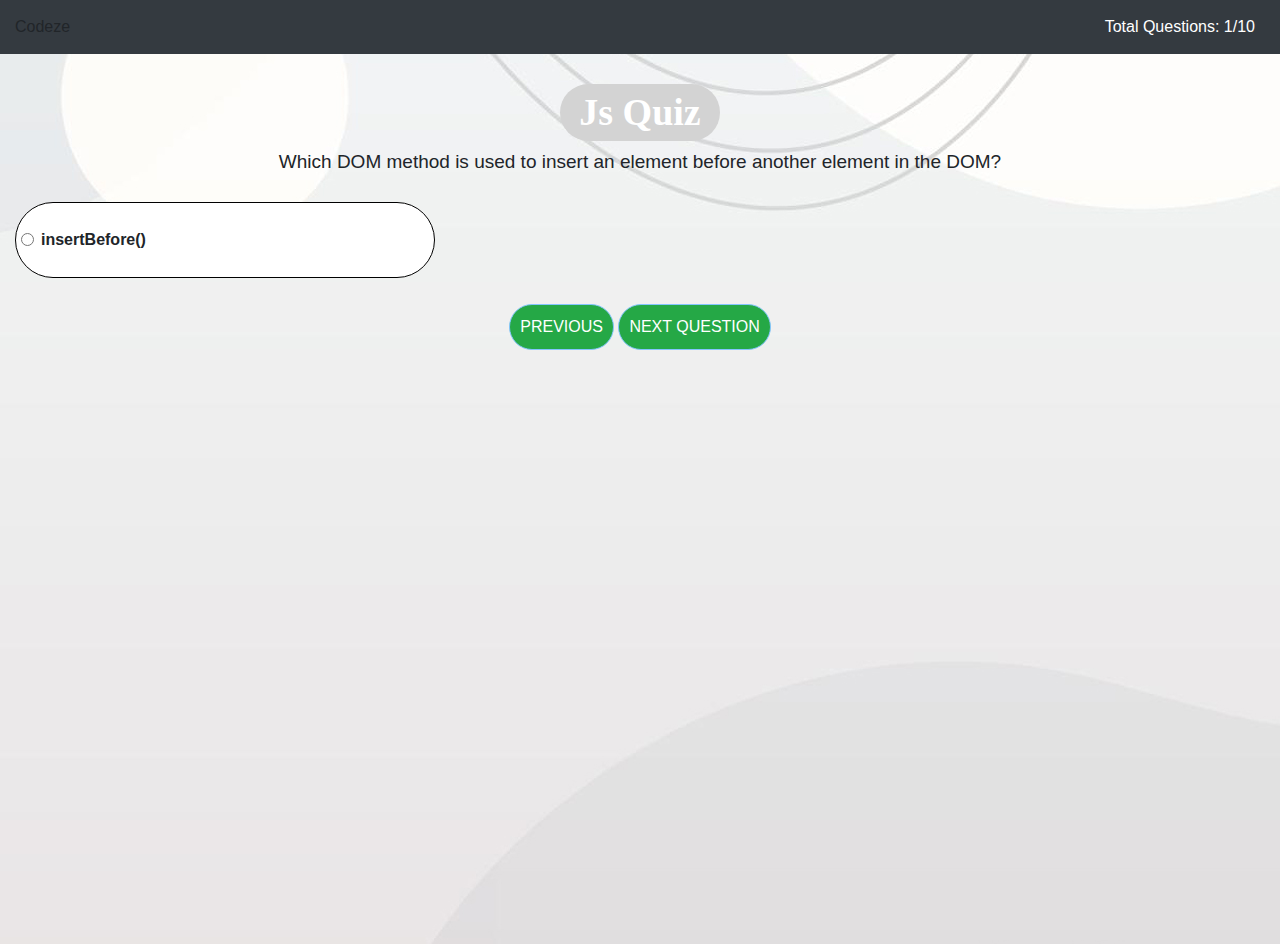
<file: index.html>
<html lang="en">
<head>
    <meta charset="UTF-8">
    <meta name="viewport" content="width=device-width, initial-scale=1.0">
    <link rel="stylesheet" href="https://cdn.jsdelivr.net/npm/bootstrap@4.3.1/dist/css/bootstrap.min.css" integrity="sha384-ggOyR0iXCbMQv3Xipma34MD+dH/1fQ784/j6cY/iJTQUOhcWr7x9JvoRxT2MZw1T" crossorigin="anonymous">
   <link rel="stylesheet" href="style.css">
  
   <title>Document</title>
</head>
<body>
    

    <header class="header bg-dark">
      
        <div class="left-title">Codeze</div>
       <div class="right-title">
    <span>Total Questions:</span> <span id="qid"></span>/<span id="tque"></span>
</div>
        <div class="clearfix"></div>
      </header>
  <div class="content">
  <div class="container-fluid">
      
      <div class="row">
          <div class="col-sm-12">
              <div id="result" class="quiz-body">
              <form name="quizForm" onSubmit="">
                  <fieldset class="form-group"> 
                      <label class="quiz-text" ><div class=js-quiz> Js Quiz</div>
                  <h4><!--<span id="qid">1.</span> --><span id="question"></span></h4> </label> 
                  
                  <div class="option-block-container" id="question-options">
                    
                   </div> <!-- End of option block -->
                   </fieldset>

                  <label class="bottons">
                   <button  name="previous" id="previous" class="previous-btn">PREVIOUS</button>
                   &nbsp;
                   <button  name="next" id="next" class="btn-success">NEXT QUESTION </button>
                      </label>
             </form>
             </div>
          </div> <!-- End of col-sm-12 -->
          
      </div> <!-- End of row -->
  </div> <!-- ENd of container fluid -->
  </div> <!-- End of content -->


  <script src="https://cdnjs.cloudflare.com/ajax/libs/jquery/3.1.1/jquery.min.js" >  </script>
  <script src="https://cdnjs.cloudflare.com/ajax/libs/twitter-bootstrap/4.0.0-alpha.6/js/bootstrap.min.js" >  </script>
  <script src="app.js" >  </script>

</body>
</html>
</file>
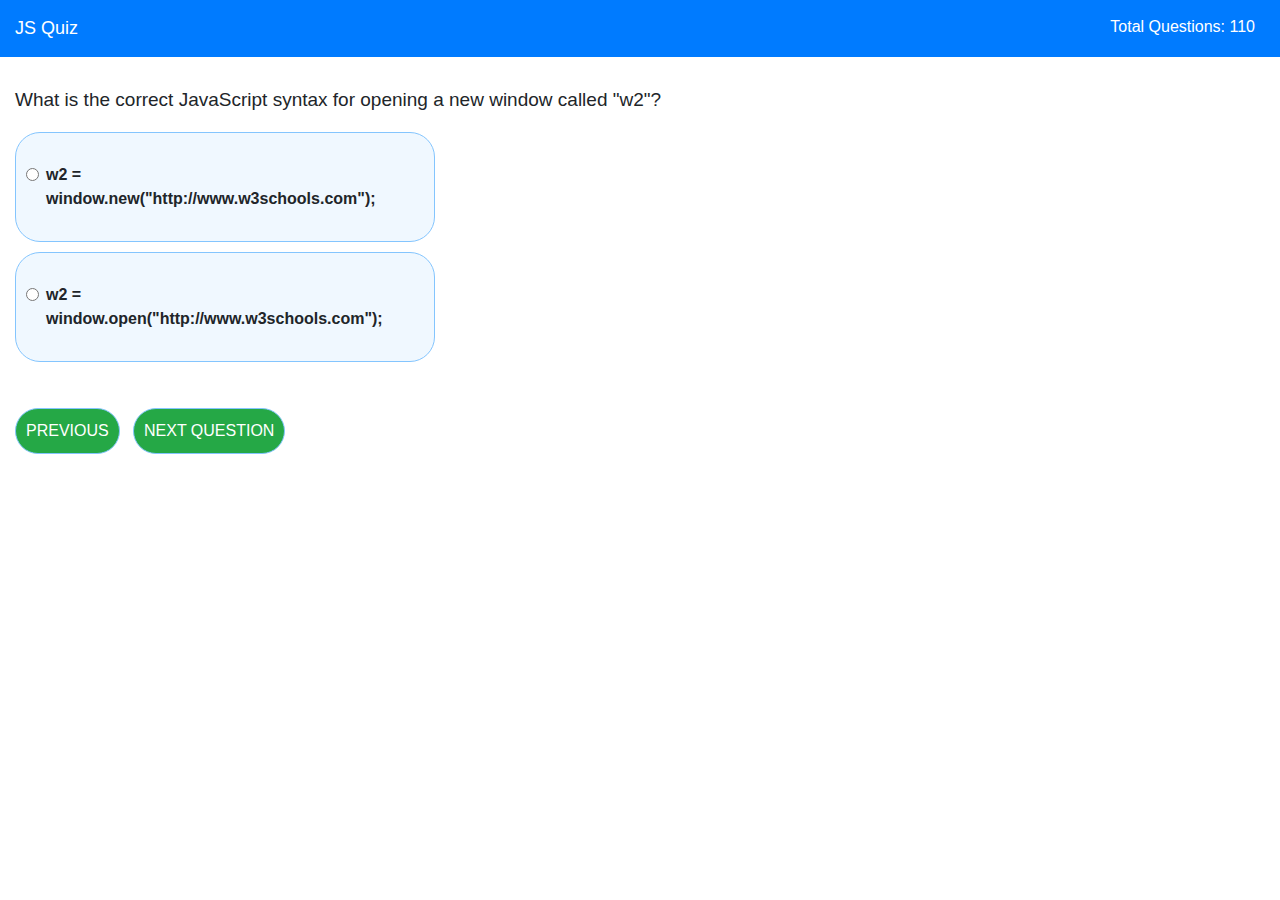
<file: quiz/index.html>
<html lang="en">
<head>
    <meta charset="UTF-8">
    <meta name="viewport" content="width=device-width, initial-scale=1.0">
    <link rel="stylesheet" href="https://cdn.jsdelivr.net/npm/bootstrap@4.3.1/dist/css/bootstrap.min.css" integrity="sha384-ggOyR0iXCbMQv3Xipma34MD+dH/1fQ784/j6cY/iJTQUOhcWr7x9JvoRxT2MZw1T" crossorigin="anonymous">
   <link rel="stylesheet" href="style.css">
  
   <title>Document</title>
</head>
<body>
    

    <header class="header bg-primary">
      
        <div class="left-title">JS Quiz</div>
        <div class="right-title">Total Questions: <span id="qid"></span><span  id="tque"></span></div>
        <div class="clearfix"></div>
      </header>
  <div class="content">
  <div class="container-fluid">
      
      <div class="row">
          <div class="col-sm-12">
              <div id="result" class="quiz-body">
              <form name="quizForm" onSubmit="">
                  <fieldset class="form-group">
                  <h4><!--<span id="qid">1.</span> --><span id="question"></span></h4>
                  
                  <div class="option-block-container" id="question-options">
                    
                   </div> <!-- End of option block -->
                   </fieldset>
                
                   <button  name="previous" id="previous" class="previous-btn">PREVIOUS</button>
                   &nbsp;
                   <button  name="next" id="next" class="btn-success">NEXT QUESTION </button>
             </form>
             </div>
          </div> <!-- End of col-sm-12 -->
          
      </div> <!-- End of row -->
  </div> <!-- ENd of container fluid -->
  </div> <!-- End of content -->


  <script src="https://cdnjs.cloudflare.com/ajax/libs/jquery/3.1.1/jquery.min.js" >  </script>
  <script src="https://cdnjs.cloudflare.com/ajax/libs/twitter-bootstrap/4.0.0-alpha.6/js/bootstrap.min.js" >  </script>
  <script src="app.js" >  </script>

</body>
</html>
</file>
<file: style.css>
.content { margin-top:44px; background-image: url(bg.jpg); min-height: 100%;}
.header {padding:15px; position:fixed; top:0; width:100%; z-index:9999; }
.left-title { float:left; }
.right-title { width:250px; ; text-align:right; float:right; color:#FFF; margin-right:10px; }
.quiz-body { margin-top:15px; padding-bottom:50px; }
.option-block-container { margin-top:20px; max-width:420px; }
.option-block { padding:25px; background: white; border:1px solid black;  border-radius: 45px; margin-bottom:10px; cursor:pointer; }
.result-question { font-weight:bold; }
.c-wrong { margin-left:20px; color:#FF0000; }
.c-correct {  margin-left:20px; color:green; }
.last-row { border-bottom:1px solid #ccc; padding-bottom:25px; margin-bottom:25px; }
.res-header { border-bottom:1px solid #ccc; margin-bottom:15px; padding-bottom:15px; }

.img {filter: invert(100%); width:120px; }

.quiz-text{font-family: "Jost";
 display: grid;
    align-content: center;
    text-align: center;
       width: 70%;
    margin: 0 auto;
}

.bottons {
display: flex;
  justify-content: center; /* Horizontal centering */
  align-items: center;
}

.option-block:hover {border:3px solid black;}

.btn-success { padding:10px; background:#25a846;  border:1px solid #84c5fe;  border-radius: 25px; margin-bottom:10px; cursor:pointer;  max-width:420px;  }
.previous-btn{ padding:10px; background:#25a846;  border:1px solid #84c5fe;  border-radius: 25px; margin-bottom:10px; cursor:pointer; color: white; }  
#question {
  font-size: 19px; font-family: "Roboto", sans-serif; /* Adjust the font size as needed */
}
#question-options {
  font-size: 19px bold; font-family: "Roboto", sans-serif; font-weight: bold; /* Adjust the font size as needed */
}
.js-quiz { background:lightgray;   padding:0px; text-align:center; width:160px; color:#FFF; font-size:38px;  border-radius: 55px; margin: 25px auto 10px auto; font-weight: bold;}
</file>
<file: quiz/style.css>
.content { margin-top:74px; }
.header {padding:15px; position:fixed; top:0; width:100%; z-index:9999; }
.left-title { width:80px; color:#FFF; font-size:18px; float:left; }
.right-title { width:150px; ; text-align:right; float:right; color:#FFF;  margin-right:10px;}
.quiz-body { margin-top:15px; padding-bottom:50px; }
.option-block-container { margin-top:20px; max-width:420px; }
.option-block { padding:30px; background:aliceblue; border:1px solid #84c5fe;  border-radius: 25px; margin-bottom:10px; cursor:pointer; }
.result-question { font-weight:bold; }
.c-wrong { margin-left:20px; color:#FF0000; }
.c-correct {  margin-left:20px; color:green; }
.last-row { border-bottom:1px solid #ccc; padding-bottom:25px; margin-bottom:25px; }
.res-header { border-bottom:1px solid #ccc; margin-bottom:15px; padding-bottom:15px; }

.btn-success { padding:10px; background:#25a846; border:1px solid #84c5fe;  border-radius: 25px; margin-bottom:10px; cursor:pointer;  margin-top:20px; max-width:420px;  }
.previous-btn{ padding:10px; background:#25a846;  border:1px solid #84c5fe;  border-radius: 25px; margin-bottom:10px; cursor:pointer; color: white; }  
#question {
  font-size: 19px; font-family: "Roboto", sans-serif; /* Adjust the font size as needed */
}
#question-options {
  font-size: 19px bold; font-family: "Roboto", sans-serif; font-weight: bold; /* Adjust the font size as needed */
}
</file>
